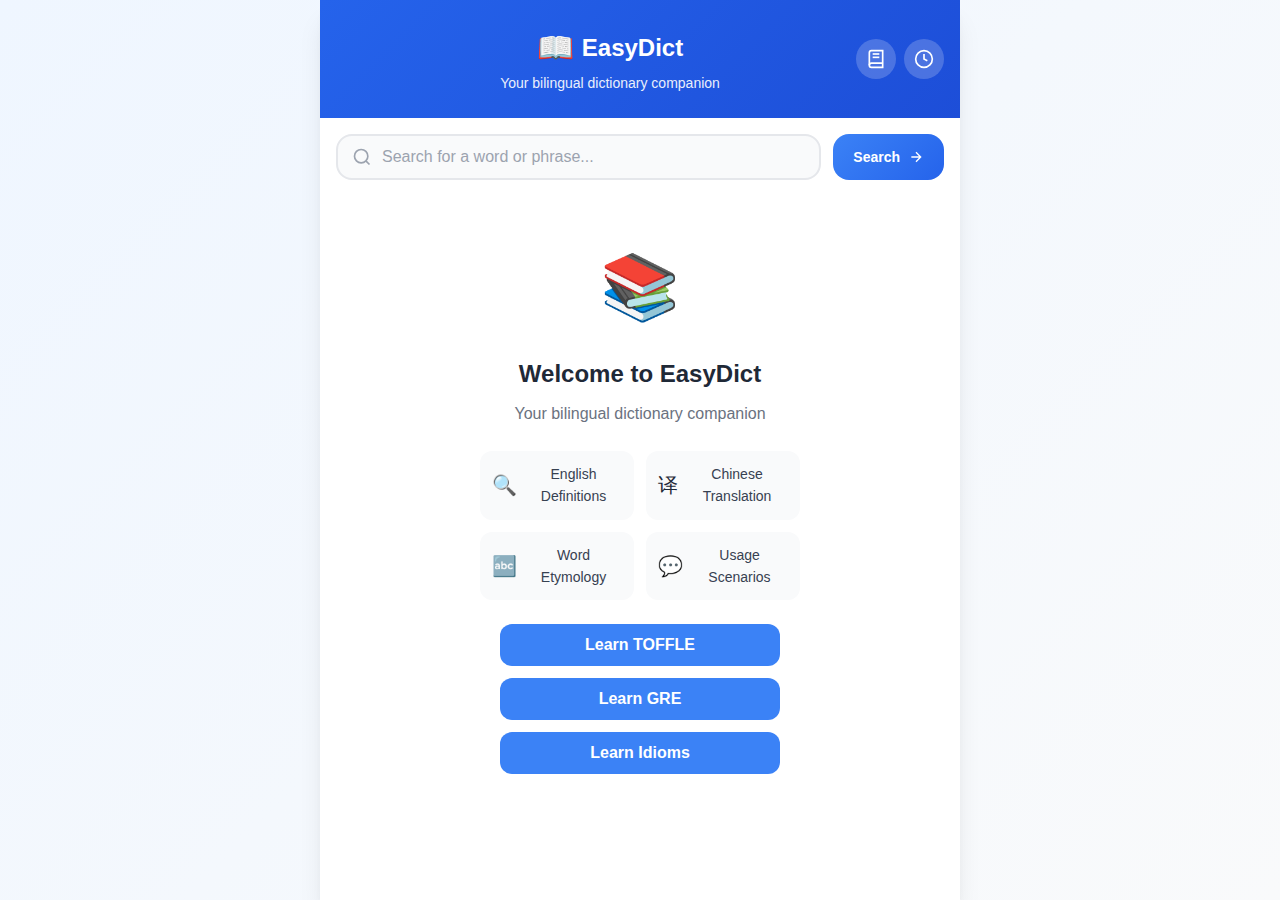
<file: index.html>
<!DOCTYPE html>
<html lang="en">
<head>
  <meta charset="UTF-8">
  <meta name="viewport" content="width=device-width, initial-scale=1.0, maximum-scale=1.0, user-scalable=no">
  <meta name="theme-color" content="#3B82F6">
  <meta name="apple-mobile-web-app-capable" content="yes">
  <meta name="apple-mobile-web-app-status-bar-style" content="default">
  <meta name="apple-mobile-web-app-title" content="EasyDict">
  <meta name="description" content="English-Chinese Dictionary with word analysis, etymology, and usage scenarios">
  
  <title>EasyDict - English-Chinese Dictionary</title>
  
  <link rel="manifest" href="manifest.json">
  <link rel="apple-touch-icon" href="icons/icon-192x192.png">
  <link rel="icon" type="image/png" href="icons/icon-96x96.png">
  <link rel="stylesheet" href="styles.css">
  
  <!-- Preconnect to API domains -->
  <link rel="preconnect" href="https://api.dictionaryapi.dev">
  <link rel="preconnect" href="https://api.mymemory.translated.net">
</head>
<body>
  <div id="app">
    <!-- Header -->
    <header class="header">
      <div class="header-content">
        <button id="backBtn" class="back-btn" style="display: none;">
          <svg viewBox="0 0 24 24" fill="none" stroke="currentColor" stroke-width="2">
            <path d="M19 12H5M12 19l-7-7 7-7"/>
          </svg>
        </button>
        <div class="header-title-group">
          <h1 class="app-title">
            <span class="title-icon">📖</span>
            EasyDict
          </h1>
          <p class="app-subtitle">Your bilingual dictionary companion</p>
        </div>
        <div class="header-buttons">
          <button id="shareBtn" class="header-btn share-btn" title="Share" style="display: none;">
            <svg viewBox="0 0 24 24" fill="none" stroke="currentColor" stroke-width="2">
              <circle cx="18" cy="5" r="3"/>
              <circle cx="6" cy="12" r="3"/>
              <circle cx="18" cy="19" r="3"/>
              <line x1="8.59" y1="13.51" x2="15.42" y2="17.49"/>
              <line x1="15.41" y1="6.51" x2="8.59" y2="10.49"/>
            </svg>
          </button>
          <button id="notebookBtn" class="header-btn notebook-btn" title="Notebook">
            <svg viewBox="0 0 24 24" fill="none" stroke="currentColor" stroke-width="2">
              <path d="M4 19.5A2.5 2.5 0 0 1 6.5 17H20"/>
              <path d="M6.5 2H20v20H6.5A2.5 2.5 0 0 1 4 19.5v-15A2.5 2.5 0 0 1 6.5 2z"/>
              <line x1="8" y1="6" x2="16" y2="6"/>
              <line x1="8" y1="10" x2="16" y2="10"/>
            </svg>
          </button>
          <button id="historyBtn" class="header-btn history-btn" title="Search History">
            <svg viewBox="0 0 24 24" fill="none" stroke="currentColor" stroke-width="2">
              <circle cx="12" cy="12" r="10"/>
              <polyline points="12 6 12 12 16 14"/>
            </svg>
          </button>
        </div>
      </div>
    </header>

    <!-- Main Content -->
    <main class="main-content">
      <!-- Search Section -->
      <section id="searchSection" class="search-section">
        <div class="search-container">
          <div class="search-input-wrapper">
            <svg class="search-icon" viewBox="0 0 24 24" fill="none" stroke="currentColor" stroke-width="2">
              <circle cx="11" cy="11" r="8"/>
              <path d="m21 21-4.35-4.35"/>
            </svg>
            <input 
              type="text" 
              id="searchInput" 
              class="search-input" 
              placeholder="Search for a word or phrase..."
              autocomplete="off"
              autocapitalize="none"
              spellcheck="false"
            >
            <button id="clearBtn" class="clear-btn" style="display: none;">
              <svg viewBox="0 0 24 24" fill="none" stroke="currentColor" stroke-width="2">
                <circle cx="12" cy="12" r="10"/>
                <path d="m15 9-6 6M9 9l6 6"/>
              </svg>
            </button>
          </div>
          <button id="searchBtn" class="search-btn">
            <span>Search</span>
            <svg viewBox="0 0 24 24" fill="none" stroke="currentColor" stroke-width="2">
              <path d="M5 12h14M12 5l7 7-7 7"/>
            </svg>
          </button>
        </div>
      </section>

      <!-- Error Banner -->
      <div id="errorBanner" class="error-banner" style="display: none;">
        <svg class="error-icon" viewBox="0 0 24 24" fill="none" stroke="currentColor" stroke-width="2">
          <circle cx="12" cy="12" r="10"/>
          <line x1="12" y1="8" x2="12" y2="12"/>
          <line x1="12" y1="16" x2="12.01" y2="16"/>
        </svg>
        <span id="errorMessage"></span>
        <button id="dismissError" class="dismiss-btn">
          <svg viewBox="0 0 24 24" fill="none" stroke="currentColor" stroke-width="2">
            <path d="M18 6L6 18M6 6l12 12"/>
          </svg>
        </button>
      </div>

      <!-- Loading Indicator -->
      <div id="loadingIndicator" class="loading-indicator" style="display: none;">
        <div class="spinner"></div>
        <span>Searching...</span>
      </div>

      <!-- Results Container -->
      <div id="resultsContainer" class="results-container" style="display: none;">
        <!-- Word Header -->
        <div class="word-header-card">
          <div class="word-header-content">
            <h2 id="resultWord" class="result-word"></h2>
            <div class="phonetic-container">
              <span id="phoneticText" class="phonetic-text"></span>
              <button id="playAudioBtn" class="play-audio-btn" style="display: none;">
                <svg id="audioIcon" viewBox="0 0 24 24" fill="none" stroke="currentColor" stroke-width="2">
                  <polygon points="11 5 6 9 2 9 2 15 6 15 11 19 11 5"/>
                  <path d="M15.54 8.46a5 5 0 0 1 0 7.07"/>
                  <path d="M19.07 4.93a10 10 0 0 1 0 14.14"/>
                </svg>
                <div id="audioSpinner" class="audio-spinner" style="display: none;"></div>
              </button>
            </div>
          </div>
        </div>

        <!-- Add to Notebook bar -->
        <div id="notebookAddBar" class="notebook-add-bar" style="display: none;">
          <button id="notebookAddBtn" class="notebook-add-btn" title="Add this word to notebook">
            <svg class="notebook-add-icon" viewBox="0 0 24 24" fill="none" stroke="currentColor" stroke-width="2">
              <path d="M4 19.5A2.5 2.5 0 0 1 6.5 17H20"/>
              <path d="M6.5 2H20v20H6.5A2.5 2.5 0 0 1 4 19.5v-15A2.5 2.5 0 0 1 6.5 2z"/>
              <line x1="12" y1="8" x2="12" y2="16"/>
              <line x1="8" y1="12" x2="16" y2="12"/>
            </svg>
            <span id="notebookAddLabel">Add this word to notebook</span>
          </button>
        </div>

        <!-- Chinese Translation Card -->
        <div class="chinese-translation-card">
          <div class="card-header">
            <span class="card-icon">译</span>
            <span class="card-title">Chinese Translation</span>
          </div>
          <div id="chineseTranslation" class="chinese-translation"></div>
        </div>

        <!-- English Definitions -->
        <div id="definitionsContainer" class="definitions-container"></div>

        <!-- Word Root Analysis -->
        <div id="wordRootCard" class="word-root-card" style="display: none;">
          <div class="card-header">
            <span class="card-icon">🔤</span>
            <span class="card-title">Word Structure</span>
          </div>
          <div id="wordRootContent" class="word-root-content"></div>
        </div>

        <!-- Word Family -->
        <div id="wordFamilyCard" class="word-family-card" style="display: none;">
          <div class="card-header">
            <span class="card-icon">👨‍👩‍👧‍👦</span>
            <span class="card-title">Word Family</span>
          </div>
          <div id="wordFamilyContent" class="word-family-content"></div>
        </div>

        <!-- Word Usage Analysis -->
        <div id="wordUsageCard" class="word-usage-card" style="display: none;">
          <div class="card-header">
            <span class="card-icon">💬</span>
            <span class="card-title">Usage Scenarios</span>
          </div>
          <div id="wordUsageContent" class="word-usage-content"></div>
        </div>

        <!-- Ask AI Link -->
        <a id="googleLink" class="google-link-card" href="#" target="_blank" rel="noopener noreferrer">
          <div class="card-header">
            <span class="card-icon" title="Gemini">
              <svg viewBox="0 0 24 24" width="20" height="20" aria-hidden="true">
                <defs>
                  <linearGradient id="gemini-icon-gradient" x1="0%" y1="0%" x2="100%" y2="100%">
                    <stop offset="0%" style="stop-color:#8E44AD"/>
                    <stop offset="50%" style="stop-color:#4285F4"/>
                    <stop offset="100%" style="stop-color:#00D4AA"/>
                  </linearGradient>
                </defs>
                <path fill="url(#gemini-icon-gradient)" d="M12 2l2.4 7.4h7.6l-6 4.6 2.3 7-6.3-4.6-6.3 4.6 2.3-7-6-4.6h7.6z"/>
              </svg>
            </span>
            <span class="card-title">Ask AI</span>
          </div>
          <svg class="google-link-arrow" viewBox="0 0 24 24" fill="none" stroke="currentColor" stroke-width="2">
            <path d="M5 12h14M12 5l7 7-7 7"/>
          </svg>
        </a>
      </div>

      <!-- Empty State / Search History -->
      <div id="emptyState" class="empty-state">
        <!-- Welcome Section -->
        <div id="welcomeSection" class="welcome-section">
          <div class="welcome-icon">📚</div>
          <h2 class="welcome-title">Welcome to EasyDict</h2>
          <p class="welcome-subtitle">Your bilingual dictionary companion</p>
          <div class="features-grid">
            <div class="feature-item">
              <span class="feature-icon">🔍</span>
              <span class="feature-text">English Definitions</span>
            </div>
            <div class="feature-item">
              <span class="feature-icon">译</span>
              <span class="feature-text">Chinese Translation</span>
            </div>
            <div class="feature-item">
              <span class="feature-icon">🔤</span>
              <span class="feature-text">Word Etymology</span>
            </div>
            <div class="feature-item">
              <span class="feature-icon">💬</span>
              <span class="feature-text">Usage Scenarios</span>
            </div>
          </div>
          <button id="learnToffleBtn" class="learn-toffle-btn">Learn TOFFLE</button>
          <button id="learnGreBtn" class="learn-toffle-btn">Learn GRE</button>
          <button id="learnIdiomBtn" class="learn-toffle-btn">Learn Idioms</button>
        </div>

        <!-- Search History -->
        <div id="historySection" class="history-section" style="display: none;">
          <div class="history-header">
            <h3 class="history-title">
              <svg viewBox="0 0 24 24" fill="none" stroke="currentColor" stroke-width="2">
                <circle cx="12" cy="12" r="10"/>
                <polyline points="12 6 12 12 16 14"/>
              </svg>
              Recent Searches
            </h3>
            <button id="clearHistoryBtn" class="clear-history-btn">Clear All</button>
          </div>
          <ul id="historyList" class="history-list"></ul>
        </div>

        <!-- Notebook -->
        <div id="notebookSection" class="notebook-section" style="display: none;">
          <div class="notebook-header">
            <h3 class="notebook-title">
              <svg viewBox="0 0 24 24" fill="none" stroke="currentColor" stroke-width="2">
                <path d="M4 19.5A2.5 2.5 0 0 1 6.5 17H20"/>
                <path d="M6.5 2H20v20H6.5A2.5 2.5 0 0 1 4 19.5v-15A2.5 2.5 0 0 1 6.5 2z"/>
                <line x1="8" y1="6" x2="16" y2="6"/>
                <line x1="8" y1="10" x2="16" y2="10"/>
              </svg>
              Notebook
            </h3>
            <p class="notebook-subtitle">Words you're learning</p>
            <div class="notebook-actions">
              <button type="button" id="exportNotebookBtn" class="notebook-action-btn" title="Save notebook as JSON file">Export</button>
              <button type="button" id="importNotebookBtn" class="notebook-action-btn" title="Load words from a JSON file">Import</button>
              <input type="file" id="importNotebookInput" accept=".json,application/json" hidden>
              <button id="clearNotebookBtn" class="clear-notebook-btn">Clear All</button>
            </div>
          </div>
          <ul id="notebookList" class="notebook-list"></ul>
        </div>

        <!-- TOFFLE (TOEFL Vocabulary) -->
        <div id="toffleSection" class="toffle-section" style="display: none;">
          <div class="toffle-header">
            <h3 class="toffle-title">TOFFLE Vocabulary</h3>
            <p class="toffle-subtitle" id="toffleSubtitle">Choose a letter</p>
            <button type="button" id="toffleBackToLetters" class="toffle-back-to-letters" style="display: none;">← Back to letters</button>
          </div>
          <div id="toffleLetterGrid" class="toffle-letter-grid"></div>
          <ul id="toffleList" class="toffle-list" style="display: none;"></ul>
        </div>

        <!-- GRE Vocabulary -->
        <div id="greSection" class="toffle-section gre-section" style="display: none;">
          <div class="toffle-header">
            <h3 class="toffle-title">GRE Vocabulary</h3>
            <p class="toffle-subtitle" id="greSubtitle">Choose a letter</p>
            <button type="button" id="greBackToLetters" class="toffle-back-to-letters" style="display: none;">← Back to letters</button>
          </div>
          <div id="greLetterGrid" class="toffle-letter-grid"></div>
          <ul id="greList" class="toffle-list" style="display: none;"></ul>
        </div>

        <!-- Idioms (common American idioms) -->
        <div id="idiomSection" class="toffle-section idiom-section" style="display: none;">
          <div class="toffle-header">
            <h3 class="toffle-title">Idioms</h3>
            <p class="toffle-subtitle" id="idiomSubtitle">Choose a letter</p>
            <button type="button" id="idiomBackToLetters" class="toffle-back-to-letters" style="display: none;">← Back to letters</button>
          </div>
          <div id="idiomLetterGrid" class="toffle-letter-grid"></div>
          <ul id="idiomList" class="toffle-list" style="display: none;"></ul>
        </div>
      </div>
    </main>

    <!-- Footer -->
    <footer class="footer">
    </footer>
  </div>

  <!-- Scripts -->
  <script type="module" src="app.js"></script>
</body>
</html>
</file>
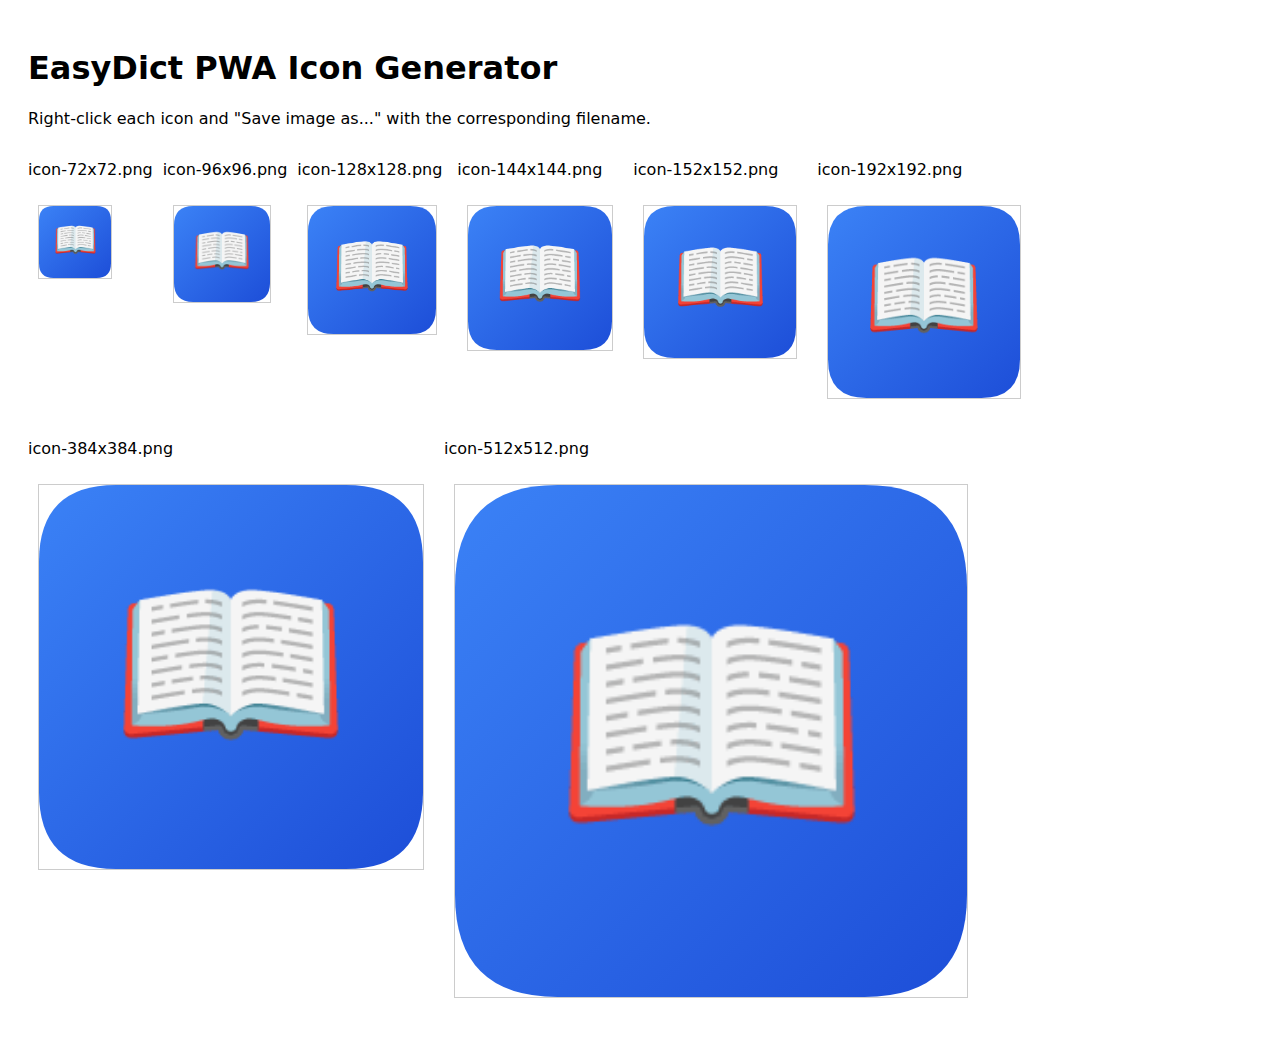
<file: icons/generate-icons.html>
<!DOCTYPE html>
<html>
<head>
  <title>EasyDict Icon Generator</title>
  <style>
    body { font-family: system-ui; padding: 20px; }
    canvas { border: 1px solid #ccc; margin: 10px; }
    .icons { display: flex; flex-wrap: wrap; gap: 10px; }
  </style>
</head>
<body>
  <h1>EasyDict PWA Icon Generator</h1>
  <p>Right-click each icon and "Save image as..." with the corresponding filename.</p>
  <div class="icons" id="icons"></div>

  <script>
    const sizes = [72, 96, 128, 144, 152, 192, 384, 512];

    function drawIcon(size) {
      const canvas = document.createElement('canvas');
      canvas.width = size;
      canvas.height = size;
      const ctx = canvas.getContext('2d');

      // Background gradient
      const gradient = ctx.createLinearGradient(0, 0, size, size);
      gradient.addColorStop(0, '#3B82F6');
      gradient.addColorStop(1, '#1D4ED8');
      ctx.fillStyle = gradient;
      
      // Rounded rectangle
      const radius = size * 0.2;
      ctx.beginPath();
      ctx.moveTo(radius, 0);
      ctx.lineTo(size - radius, 0);
      ctx.quadraticCurveTo(size, 0, size, radius);
      ctx.lineTo(size, size - radius);
      ctx.quadraticCurveTo(size, size, size - radius, size);
      ctx.lineTo(radius, size);
      ctx.quadraticCurveTo(0, size, 0, size - radius);
      ctx.lineTo(0, radius);
      ctx.quadraticCurveTo(0, 0, radius, 0);
      ctx.closePath();
      ctx.fill();

      // Book emoji/icon
      ctx.fillStyle = 'white';
      ctx.font = `${size * 0.5}px Arial`;
      ctx.textAlign = 'center';
      ctx.textBaseline = 'middle';
      ctx.fillText('📖', size / 2, size / 2);

      return canvas;
    }

    const container = document.getElementById('icons');
    sizes.forEach(size => {
      const wrapper = document.createElement('div');
      wrapper.innerHTML = `<p>icon-${size}x${size}.png</p>`;
      wrapper.appendChild(drawIcon(size));
      container.appendChild(wrapper);
    });
  </script>
</body>
</html>
</file>
<file: styles.css>
/* ============================================
   CSS Custom Properties (Design Tokens)
   ============================================ */
:root {
  /* Colors - Primary Blue Gradient Theme */
  --primary-50: #EFF6FF;
  --primary-100: #DBEAFE;
  --primary-200: #BFDBFE;
  --primary-300: #93C5FD;
  --primary-400: #60A5FA;
  --primary-500: #3B82F6;
  --primary-600: #2563EB;
  --primary-700: #1D4ED8;
  --primary-800: #1E40AF;
  --primary-900: #1E3A8A;
  
  /* Chinese Red Accent */
  --accent-50: #FEF2F2;
  --accent-100: #FEE2E2;
  --accent-200: #FECACA;
  --accent-300: #FCA5A5;
  --accent-400: #F87171;
  --accent-500: #EF4444;
  --accent-600: #DC2626;
  --accent-700: #B91C1C;
  --accent-800: #991B1B;
  --accent-900: #7F1D1D;
  
  /* Neutrals */
  --gray-50: #F9FAFB;
  --gray-100: #F3F4F6;
  --gray-200: #E5E7EB;
  --gray-300: #D1D5DB;
  --gray-400: #9CA3AF;
  --gray-500: #6B7280;
  --gray-600: #4B5563;
  --gray-700: #374151;
  --gray-800: #1F2937;
  --gray-900: #111827;
  
  /* Semantic Colors */
  --success: #10B981;
  --warning: #F59E0B;
  --error: #EF4444;
  --info: #3B82F6;
  
  /* Spacing */
  --space-1: 0.25rem;
  --space-2: 0.5rem;
  --space-3: 0.75rem;
  --space-4: 1rem;
  --space-5: 1.25rem;
  --space-6: 1.5rem;
  --space-8: 2rem;
  --space-10: 2.5rem;
  --space-12: 3rem;
  
  /* Typography */
  --font-sans: -apple-system, BlinkMacSystemFont, 'Segoe UI', Roboto, 'Helvetica Neue', Arial, sans-serif;
  --font-mono: ui-monospace, SFMono-Regular, 'SF Mono', Menlo, Consolas, monospace;
  
  /* Font Sizes */
  --text-xs: 0.75rem;
  --text-sm: 0.875rem;
  --text-base: 1rem;
  --text-lg: 1.125rem;
  --text-xl: 1.25rem;
  --text-2xl: 1.5rem;
  --text-3xl: 1.875rem;
  --text-4xl: 2.25rem;
  
  /* Border Radius */
  --radius-sm: 0.375rem;
  --radius-md: 0.5rem;
  --radius-lg: 0.75rem;
  --radius-xl: 1rem;
  --radius-2xl: 1.5rem;
  --radius-full: 9999px;
  
  /* Shadows */
  --shadow-sm: 0 1px 2px 0 rgb(0 0 0 / 0.05);
  --shadow-md: 0 4px 6px -1px rgb(0 0 0 / 0.1), 0 2px 4px -2px rgb(0 0 0 / 0.1);
  --shadow-lg: 0 10px 15px -3px rgb(0 0 0 / 0.1), 0 4px 6px -4px rgb(0 0 0 / 0.1);
  --shadow-xl: 0 20px 25px -5px rgb(0 0 0 / 0.1), 0 8px 10px -6px rgb(0 0 0 / 0.1);
  
  /* Transitions */
  --transition-fast: 150ms ease;
  --transition-normal: 200ms ease;
  --transition-slow: 300ms ease;
}

/* ============================================
   Reset & Base Styles
   ============================================ */
*, *::before, *::after {
  box-sizing: border-box;
  margin: 0;
  padding: 0;
}

html {
  font-size: 16px;
  -webkit-text-size-adjust: 100%;
  scroll-behavior: smooth;
}

body {
  font-family: var(--font-sans);
  font-size: var(--text-base);
  line-height: 1.6;
  color: var(--gray-800);
  background: linear-gradient(135deg, var(--primary-50) 0%, var(--gray-50) 100%);
  min-height: 100vh;
  -webkit-font-smoothing: antialiased;
  -moz-osx-font-smoothing: grayscale;
}

button {
  font-family: inherit;
  cursor: pointer;
  border: none;
  background: none;
}

input {
  font-family: inherit;
  font-size: inherit;
}

a {
  color: var(--primary-600);
  text-decoration: none;
}

/* ============================================
   App Container
   ============================================ */
#app {
  max-width: 640px;
  margin: 0 auto;
  min-height: 100vh;
  display: flex;
  flex-direction: column;
  background: white;
  box-shadow: var(--shadow-xl);
}

@media (max-width: 640px) {
  #app {
    box-shadow: none;
  }
}

/* ============================================
   Header
   ============================================ */
.header {
  background: linear-gradient(135deg, var(--primary-600) 0%, var(--primary-700) 100%);
  padding: var(--space-6) var(--space-4);
  color: white;
  text-align: center;
}

.header-content {
  display: flex;
  flex-direction: row;
  align-items: center;
  justify-content: space-between;
  gap: var(--space-3);
}

.header-title-group {
  flex: 1;
  text-align: center;
}

.header-buttons {
  display: flex;
  gap: var(--space-2);
  flex-shrink: 0;
}

.back-btn,
.header-btn {
  width: 40px;
  height: 40px;
  border-radius: var(--radius-full);
  background: rgba(255, 255, 255, 0.2);
  color: white;
  display: flex;
  align-items: center;
  justify-content: center;
  transition: all var(--transition-fast);
  position: relative;
  flex-shrink: 0;
}

.back-btn:hover,
.header-btn:hover {
  background: rgba(255, 255, 255, 0.3);
  transform: scale(1.05);
}

.back-btn svg,
.header-btn svg {
  width: 20px;
  height: 20px;
}

/* Placeholder for back button space when hidden */
.back-btn[style*="display: none"] + .header-title-group {
  margin-left: 40px;
}

/* Share Toast */
.share-toast {
  position: fixed;
  bottom: 100px;
  left: 50%;
  transform: translateX(-50%);
  background: var(--gray-800);
  color: white;
  padding: var(--space-3) var(--space-5);
  border-radius: var(--radius-full);
  font-size: var(--text-sm);
  font-weight: 500;
  box-shadow: var(--shadow-lg);
  z-index: 1000;
  animation: toast-in 0.3s ease;
}

.share-toast.fade-out {
  animation: toast-out 0.3s ease forwards;
}

@keyframes toast-in {
  from {
    opacity: 0;
    transform: translateX(-50%) translateY(20px);
  }
  to {
    opacity: 1;
    transform: translateX(-50%) translateY(0);
  }
}

@keyframes toast-out {
  from {
    opacity: 1;
    transform: translateX(-50%) translateY(0);
  }
  to {
    opacity: 0;
    transform: translateX(-50%) translateY(20px);
  }
}

.app-title {
  font-size: var(--text-2xl);
  font-weight: 700;
  display: flex;
  align-items: center;
  justify-content: center;
  gap: var(--space-2);
}

.title-icon {
  font-size: var(--text-3xl);
}

.app-subtitle {
  font-size: var(--text-sm);
  opacity: 0.9;
  font-weight: 400;
}

/* ============================================
   Main Content
   ============================================ */
.main-content {
  flex: 1;
  padding: var(--space-4);
  display: flex;
  flex-direction: column;
  gap: var(--space-4);
}

/* ============================================
   Search Section
   ============================================ */
.search-section {
  position: sticky;
  top: 0;
  z-index: 100;
  background: white;
  padding: var(--space-2) 0;
  margin: calc(var(--space-2) * -1) 0 0;
}

.search-container {
  display: flex;
  gap: var(--space-3);
}

.search-input-wrapper {
  flex: 1;
  position: relative;
  display: flex;
  align-items: center;
}

.search-icon {
  position: absolute;
  left: var(--space-4);
  width: 20px;
  height: 20px;
  color: var(--gray-400);
  pointer-events: none;
}

.search-input {
  width: 100%;
  padding: var(--space-3) var(--space-4) var(--space-3) calc(var(--space-4) + 28px);
  border: 2px solid var(--gray-200);
  border-radius: var(--radius-xl);
  font-size: var(--text-base);
  background: var(--gray-50);
  transition: all var(--transition-fast);
}

.search-input:focus {
  outline: none;
  border-color: var(--primary-500);
  background: white;
  box-shadow: 0 0 0 3px var(--primary-100);
}

.search-input::placeholder {
  color: var(--gray-400);
}

.clear-btn {
  position: absolute;
  right: var(--space-3);
  width: 24px;
  height: 24px;
  padding: 0;
  color: var(--gray-400);
  transition: color var(--transition-fast);
}

.clear-btn:hover {
  color: var(--gray-600);
}

.clear-btn svg {
  width: 100%;
  height: 100%;
}

.search-btn {
  display: flex;
  align-items: center;
  gap: var(--space-2);
  padding: var(--space-3) var(--space-5);
  background: linear-gradient(135deg, var(--primary-500) 0%, var(--primary-600) 100%);
  color: white;
  border-radius: var(--radius-xl);
  font-weight: 600;
  font-size: var(--text-sm);
  transition: all var(--transition-fast);
  white-space: nowrap;
}

.search-btn:hover {
  background: linear-gradient(135deg, var(--primary-600) 0%, var(--primary-700) 100%);
  transform: translateY(-1px);
  box-shadow: var(--shadow-md);
}

.search-btn:active {
  transform: translateY(0);
}

.search-btn svg {
  width: 16px;
  height: 16px;
}

/* ============================================
   Error Banner
   ============================================ */
.error-banner {
  display: flex;
  align-items: center;
  gap: var(--space-3);
  padding: var(--space-3) var(--space-4);
  background: var(--accent-50);
  border: 1px solid var(--accent-200);
  border-radius: var(--radius-lg);
  color: var(--accent-700);
  animation: slideDown var(--transition-normal);
}

@keyframes slideDown {
  from {
    opacity: 0;
    transform: translateY(-10px);
  }
  to {
    opacity: 1;
    transform: translateY(0);
  }
}

.error-icon {
  width: 20px;
  height: 20px;
  flex-shrink: 0;
}

.error-banner span {
  flex: 1;
  font-size: var(--text-sm);
}

.dismiss-btn {
  width: 20px;
  height: 20px;
  color: var(--accent-500);
  transition: color var(--transition-fast);
}

.dismiss-btn:hover {
  color: var(--accent-700);
}

.dismiss-btn svg {
  width: 100%;
  height: 100%;
}

/* ============================================
   Loading Indicator
   ============================================ */
.loading-indicator {
  display: flex;
  flex-direction: column;
  align-items: center;
  gap: var(--space-4);
  padding: var(--space-8);
  color: var(--gray-500);
}

.spinner {
  width: 40px;
  height: 40px;
  border: 3px solid var(--gray-200);
  border-top-color: var(--primary-500);
  border-radius: 50%;
  animation: spin 0.8s linear infinite;
}

@keyframes spin {
  to {
    transform: rotate(360deg);
  }
}

/* ============================================
   Results Container
   ============================================ */
.results-container {
  display: flex;
  flex-direction: column;
  gap: var(--space-4);
  animation: fadeIn var(--transition-normal);
}

@keyframes fadeIn {
  from {
    opacity: 0;
    transform: translateY(10px);
  }
  to {
    opacity: 1;
    transform: translateY(0);
  }
}

/* Word Header Card */
.word-header-card {
  background: linear-gradient(135deg, var(--primary-500) 0%, var(--primary-700) 100%);
  padding: var(--space-6);
  border-radius: var(--radius-xl);
  color: white;
  box-shadow: var(--shadow-lg);
}

.word-header-content {
  display: flex;
  flex-direction: column;
  gap: var(--space-2);
}

/* Add to Notebook bar - visible row below word header */
.notebook-add-bar {
  display: flex;
  align-items: center;
}

.notebook-add-btn {
  display: flex;
  align-items: center;
  gap: var(--space-2);
  padding: var(--space-2) var(--space-4);
  background: var(--primary-500);
  color: white;
  border-radius: var(--radius-lg);
  font-size: var(--text-sm);
  font-weight: 600;
  transition: all var(--transition-fast);
  width: 100%;
  justify-content: center;
}

.notebook-add-btn:hover {
  background: var(--primary-600);
  transform: scale(1.01);
}

.notebook-add-btn.in-notebook {
  background: var(--gray-500);
}

.notebook-add-btn.in-notebook:hover {
  background: var(--gray-600);
}

.notebook-add-icon {
  width: 20px;
  height: 20px;
  flex-shrink: 0;
}

.result-word {
  font-size: var(--text-3xl);
  font-weight: 700;
  letter-spacing: -0.02em;
}

.phonetic-container {
  display: flex;
  align-items: center;
  gap: var(--space-3);
}

.phonetic-text {
  font-size: var(--text-lg);
  opacity: 0.9;
  font-family: var(--font-mono);
}

.play-audio-btn {
  width: 40px;
  height: 40px;
  background: rgba(255, 255, 255, 0.95);
  color: var(--primary-600);
  border-radius: var(--radius-full);
  display: flex;
  align-items: center;
  justify-content: center;
  transition: all var(--transition-fast);
  box-shadow: var(--shadow-sm);
}

.play-audio-btn:hover {
  background: white;
  transform: scale(1.08);
  box-shadow: var(--shadow-md);
}

.play-audio-btn svg {
  width: 22px;
  height: 22px;
}

.audio-spinner {
  width: 20px;
  height: 20px;
  border: 2px solid rgba(255, 255, 255, 0.3);
  border-top-color: white;
  border-radius: 50%;
  animation: spin 0.8s linear infinite;
}

/* Chinese Translation Card */
.chinese-translation-card {
  background: linear-gradient(135deg, var(--accent-500) 0%, var(--accent-600) 100%);
  padding: var(--space-5);
  border-radius: var(--radius-xl);
  color: white;
  box-shadow: var(--shadow-lg);
}

.card-header {
  display: flex;
  align-items: center;
  gap: var(--space-2);
  margin-bottom: var(--space-3);
}

.card-icon {
  font-size: var(--text-xl);
}

.card-title {
  font-size: var(--text-sm);
  font-weight: 600;
  text-transform: uppercase;
  letter-spacing: 0.05em;
  opacity: 0.9;
}

.chinese-translation {
  display: flex;
  flex-wrap: wrap;
  gap: var(--space-2);
  font-size: var(--text-xl);
  font-weight: 600;
  line-height: 1.4;
}

.chinese-primary,
.chinese-alt-item {
  font-size: var(--text-xl);
  font-weight: 600;
}

.chinese-alternatives {
  display: contents;
}

.chinese-separator {
  color: rgba(255, 255, 255, 0.5);
  font-weight: 300;
}

/* Definition Cards */
.definitions-container {
  display: flex;
  flex-direction: column;
  gap: var(--space-4);
}

.definition-card {
  background: white;
  border: 1px solid var(--gray-200);
  border-radius: var(--radius-xl);
  padding: var(--space-5);
  box-shadow: var(--shadow-sm);
}

.definition-card .card-header {
  margin-bottom: var(--space-4);
}

.definition-card .card-title {
  color: var(--primary-600);
  background: var(--primary-50);
  padding: var(--space-1) var(--space-3);
  border-radius: var(--radius-full);
}

.definitions-list {
  display: flex;
  flex-direction: column;
  gap: var(--space-4);
}

.definition-item {
  display: flex;
  gap: var(--space-3);
}

.definition-number {
  width: 24px;
  height: 24px;
  background: var(--gray-100);
  color: var(--gray-600);
  border-radius: var(--radius-full);
  display: flex;
  align-items: center;
  justify-content: center;
  font-size: var(--text-xs);
  font-weight: 600;
  flex-shrink: 0;
}

.definition-content {
  flex: 1;
  display: flex;
  flex-direction: column;
  gap: var(--space-2);
}

.definition-text {
  color: var(--gray-800);
  line-height: 1.6;
}

.definition-example {
  font-style: italic;
  color: var(--gray-500);
  font-size: var(--text-sm);
  padding-left: var(--space-3);
  border-left: 2px solid var(--gray-200);
}

.synonyms-container {
  display: flex;
  flex-wrap: wrap;
  gap: var(--space-2);
  margin-top: var(--space-2);
}

.synonym-label {
  font-size: var(--text-xs);
  color: var(--gray-500);
  text-transform: uppercase;
  letter-spacing: 0.05em;
  margin-right: var(--space-1);
}

.synonym-tag {
  padding: var(--space-1) var(--space-2);
  background: var(--primary-50);
  color: var(--primary-700);
  border-radius: var(--radius-full);
  font-size: var(--text-xs);
  font-weight: 500;
  cursor: pointer;
  transition: all var(--transition-fast);
}

.synonym-tag:hover {
  background: var(--primary-100);
  transform: translateY(-1px);
}

/* Word Forms Section */
.word-forms-section {
  margin-top: var(--space-4);
  padding-top: var(--space-4);
  border-top: 1px solid var(--gray-200);
}

.word-forms-title {
  font-size: var(--text-sm);
  font-weight: 600;
  color: var(--gray-700);
  margin-bottom: var(--space-3);
}

.word-forms-grid {
  display: grid;
  grid-template-columns: repeat(2, 1fr);
  gap: var(--space-2);
}

.word-form-item {
  display: flex;
  align-items: center;
  gap: var(--space-2);
  padding: var(--space-2);
  background: var(--gray-50);
  border-radius: var(--radius-md);
  cursor: pointer;
  transition: all var(--transition-fast);
}

.word-form-item:hover {
  background: var(--gray-100);
}

.word-form-type {
  font-size: var(--text-xs);
  font-weight: 600;
  color: var(--gray-500);
  text-transform: uppercase;
  min-width: 32px;
}

.word-form-word {
  font-size: var(--text-sm);
  color: var(--primary-700);
  font-weight: 500;
}

/* Word Root Card */
.word-root-card {
  background: white;
  border: 1px solid var(--gray-200);
  border-radius: var(--radius-xl);
  padding: var(--space-5);
  box-shadow: var(--shadow-sm);
}

.word-root-card .card-header {
  margin-bottom: var(--space-4);
}

.word-root-content {
  display: flex;
  flex-direction: column;
  gap: var(--space-4);
}

.word-breakdown {
  display: flex;
  flex-wrap: wrap;
  align-items: center;
  gap: var(--space-2);
  justify-content: center;
  padding: var(--space-4);
  background: var(--gray-50);
  border-radius: var(--radius-lg);
}

.component-badge {
  display: flex;
  flex-direction: column;
  align-items: center;
  padding: var(--space-2) var(--space-3);
  border-radius: var(--radius-md);
  min-width: 60px;
}

.component-badge.prefix {
  background: var(--primary-100);
  color: var(--primary-800);
}

.component-badge.root {
  background: var(--accent-100);
  color: var(--accent-800);
}

.component-badge.suffix {
  background: var(--success);
  background: #D1FAE5;
  color: #065F46;
}

.component-part {
  font-size: var(--text-lg);
  font-weight: 700;
  font-family: var(--font-mono);
}

.component-type {
  font-size: var(--text-xs);
  text-transform: uppercase;
  letter-spacing: 0.05em;
  opacity: 0.8;
}

.component-arrow {
  font-size: var(--text-xl);
  color: var(--gray-400);
}

.components-detail {
  display: flex;
  flex-direction: column;
  gap: var(--space-3);
}

.component-detail-item {
  display: flex;
  align-items: flex-start;
  gap: var(--space-3);
  padding: var(--space-3);
  background: var(--gray-50);
  border-radius: var(--radius-md);
}

.component-detail-badge {
  padding: var(--space-1) var(--space-2);
  border-radius: var(--radius-sm);
  font-size: var(--text-xs);
  font-weight: 600;
  text-transform: uppercase;
  flex-shrink: 0;
}

.component-detail-badge.prefix {
  background: var(--primary-100);
  color: var(--primary-700);
}

.component-detail-badge.root {
  background: var(--accent-100);
  color: var(--accent-700);
}

.component-detail-badge.suffix {
  background: #D1FAE5;
  color: #065F46;
}

.component-detail-content {
  display: flex;
  flex-direction: column;
  gap: var(--space-1);
}

.component-detail-part {
  font-weight: 600;
  color: var(--gray-800);
  font-family: var(--font-mono);
}

.component-detail-meaning {
  font-size: var(--text-sm);
  color: var(--gray-600);
}

.component-detail-chinese {
  font-size: var(--text-sm);
  color: var(--gray-500);
}

/* Word Usage Card */
.word-usage-card {
  background: white;
  border: 1px solid var(--gray-200);
  border-radius: var(--radius-xl);
  padding: var(--space-5);
  box-shadow: var(--shadow-sm);
}

.word-usage-card .card-header {
  margin-bottom: var(--space-4);
}

.word-usage-content {
  display: flex;
  flex-direction: column;
  gap: var(--space-3);
}

.usage-scenario {
  display: flex;
  flex-direction: column;
  gap: var(--space-2);
  padding: var(--space-3) var(--space-4);
  border-radius: var(--radius-lg);
  border: 1px solid transparent;
  transition: all var(--transition-fast);
}

.usage-scenario.appropriate {
  background: linear-gradient(135deg, #ECFDF5 0%, #D1FAE5 100%);
  border-color: #A7F3D0;
}

.usage-scenario.alternative {
  background: var(--gray-50);
  border-color: var(--gray-200);
}

.usage-scenario-row {
  display: flex;
  align-items: center;
  gap: var(--space-3);
}

.usage-suggestion-row {
  display: flex;
  align-items: center;
  gap: var(--space-2);
  padding-left: calc(var(--space-3) + 1.25rem);
}

.usage-icon {
  font-size: var(--text-xl);
  flex-shrink: 0;
}

.usage-scenario-name {
  font-weight: 600;
  color: var(--gray-800);
  font-size: var(--text-base);
  flex: 1;
}

.usage-status-badge {
  display: inline-flex;
  align-items: center;
  justify-content: center;
  width: 24px;
  height: 24px;
  border-radius: var(--radius-full);
  font-size: var(--text-sm);
  font-weight: 600;
  flex-shrink: 0;
}

.usage-status-badge.good {
  background: #10B981;
  color: white;
}

.usage-status-badge.consider {
  background: var(--gray-400);
  color: white;
}

.suggestion-arrow {
  color: var(--gray-400);
  font-size: var(--text-sm);
}

.suggestion-word {
  padding: var(--space-1) var(--space-3);
  background: var(--primary-500);
  color: white;
  border-radius: var(--radius-full);
  font-size: var(--text-sm);
  font-weight: 600;
  cursor: pointer;
  transition: all var(--transition-fast);
}

.suggestion-word:hover {
  background: var(--primary-600);
  transform: scale(1.05);
}

/* ============================================
   Empty State
   ============================================ */
.empty-state {
  flex: 1;
  display: flex;
  flex-direction: column;
  gap: var(--space-6);
}

.welcome-section {
  text-align: center;
  padding: var(--space-8) var(--space-4);
}

.welcome-icon {
  font-size: 4rem;
  margin-bottom: var(--space-4);
}

.welcome-title {
  font-size: var(--text-2xl);
  font-weight: 700;
  color: var(--gray-800);
  margin-bottom: var(--space-2);
}

.welcome-subtitle {
  color: var(--gray-500);
  margin-bottom: var(--space-6);
}

.features-grid {
  display: grid;
  grid-template-columns: repeat(2, 1fr);
  gap: var(--space-3);
  max-width: 320px;
  margin: 0 auto;
}

.feature-item {
  display: flex;
  align-items: center;
  gap: var(--space-2);
  padding: var(--space-3);
  background: var(--gray-50);
  border-radius: var(--radius-lg);
}

.feature-icon {
  font-size: var(--text-xl);
}

.feature-text {
  font-size: var(--text-sm);
  color: var(--gray-700);
  font-weight: 500;
}

.learn-toffle-btn {
  display: block;
  width: 100%;
  max-width: 280px;
  margin: var(--space-6) auto 0;
  padding: var(--space-3) var(--space-4);
  font-size: var(--text-base);
  font-weight: 600;
  color: white;
  background: var(--primary-500);
  border: none;
  border-radius: var(--radius-lg);
  cursor: pointer;
  transition: background var(--transition-fast), transform var(--transition-fast);
}

.learn-toffle-btn + .learn-toffle-btn {
  margin-top: var(--space-3);
}

.learn-toffle-btn:hover {
  background: var(--primary-600);
}

.learn-toffle-btn:active {
  transform: scale(0.98);
}

/* TOFFLE Section */
.toffle-section {
  background: white;
  border: 1px solid var(--gray-200);
  border-radius: var(--radius-xl);
  padding: var(--space-4);
  box-shadow: var(--shadow-sm);
}

.toffle-header {
  margin-bottom: var(--space-4);
}

.toffle-title {
  font-size: var(--text-lg);
  font-weight: 600;
  color: var(--gray-800);
  margin-bottom: var(--space-1);
}

.toffle-subtitle {
  font-size: var(--text-sm);
  color: var(--gray-500);
  margin-bottom: var(--space-2);
}

.toffle-back-to-letters {
  display: inline-flex;
  align-items: center;
  padding: var(--space-2) var(--space-3);
  font-size: var(--text-sm);
  font-weight: 500;
  color: var(--primary-600);
  background: var(--primary-50);
  border: none;
  border-radius: var(--radius-md);
  cursor: pointer;
  margin-bottom: var(--space-4);
  transition: background var(--transition-fast);
}

.toffle-back-to-letters:hover {
  background: var(--primary-100);
}

.toffle-letter-grid {
  display: grid;
  grid-template-columns: repeat(7, 1fr);
  gap: var(--space-2);
  list-style: none;
}

.toffle-letter-btn {
  aspect-ratio: 1;
  display: flex;
  align-items: center;
  justify-content: center;
  font-size: 1.25rem;
  font-weight: 600;
  color: var(--gray-700);
  background: var(--gray-50);
  border: 2px solid var(--gray-200);
  border-radius: var(--radius-lg);
  cursor: pointer;
  transition: all var(--transition-fast);
}

.toffle-letter-btn:hover {
  background: var(--primary-50);
  border-color: var(--primary-300);
  color: var(--primary-700);
}

.toffle-letter-btn:active {
  transform: scale(0.96);
}

.toffle-list {
  list-style: none;
}

.toffle-item {
  display: flex;
  align-items: center;
  gap: var(--space-3);
  padding: var(--space-3);
  border-radius: var(--radius-lg);
  cursor: pointer;
  transition: all var(--transition-fast);
  border: 1px solid transparent;
}

.toffle-item:hover {
  background: var(--primary-50);
  border-color: var(--primary-200);
}

.toffle-item-text {
  flex: 1;
  min-width: 0;
  display: flex;
  flex-direction: column;
  gap: 2px;
}

.toffle-item-word {
  font-size: 1.15rem;
  font-weight: 500;
  color: var(--gray-700);
}

.toffle-item-translation {
  font-size: 0.875rem;
  color: var(--gray-500);
  line-height: 1.3;
}

.toffle-item--known .toffle-item-word {
  text-decoration: line-through;
  color: var(--gray-400);
}

.toffle-pronounce-btn {
  display: flex;
  align-items: center;
  justify-content: center;
  width: 32px;
  height: 32px;
  min-width: 32px;
  min-height: 32px;
  padding: 0;
  border: none;
  border-radius: var(--radius-full);
  background: transparent;
  color: var(--gray-400);
  cursor: pointer;
  flex-shrink: 0;
  -webkit-tap-highlight-color: transparent;
  transition: color var(--transition-fast), background var(--transition-fast);
}

.toffle-pronounce-btn:hover {
  color: var(--primary-500);
  background: var(--primary-50);
}

.toffle-pronounce-btn svg {
  width: 18px;
  height: 18px;
}

.toffle-item-known-btn {
  width: 36px;
  height: 36px;
  padding: 0;
  font-size: 1.25rem;
  line-height: 1;
  color: var(--gray-400);
  background: transparent;
  border: 2px solid var(--gray-300);
  border-radius: var(--radius-full);
  cursor: pointer;
  flex-shrink: 0;
  transition: all var(--transition-fast);
}

.toffle-item-known-btn:hover {
  color: var(--primary-500);
  border-color: var(--primary-400);
}

.toffle-item--known .toffle-item-known-btn {
  color: var(--primary-600);
  border-color: var(--primary-500);
  background: var(--primary-50);
}

/* History Section */
.history-section {
  background: white;
  border: 1px solid var(--gray-200);
  border-radius: var(--radius-xl);
  padding: var(--space-4);
  box-shadow: var(--shadow-sm);
}

.history-header {
  display: flex;
  align-items: center;
  justify-content: space-between;
  margin-bottom: var(--space-4);
}

.history-title {
  display: flex;
  align-items: center;
  gap: var(--space-2);
  font-size: var(--text-base);
  font-weight: 600;
  color: var(--gray-700);
}

.history-title svg {
  width: 20px;
  height: 20px;
  color: var(--gray-400);
}

.clear-history-btn {
  font-size: var(--text-sm);
  color: var(--accent-500);
  font-weight: 500;
  transition: color var(--transition-fast);
}

.clear-history-btn:hover {
  color: var(--accent-700);
}

.history-list {
  list-style: none;
  display: flex;
  flex-direction: column;
  gap: var(--space-2);
}

.history-item {
  display: flex;
  align-items: center;
  gap: var(--space-3);
  padding: var(--space-3);
  background: var(--gray-50);
  border-radius: var(--radius-md);
  cursor: pointer;
  transition: all var(--transition-fast);
}

.history-item:hover {
  background: var(--gray-100);
}

.history-item-icon {
  width: 16px;
  height: 16px;
  color: var(--gray-400);
}

.history-item-word {
  flex: 1;
  font-weight: 500;
  color: var(--gray-700);
}

.history-item-delete {
  width: 28px;
  height: 28px;
  padding: 4px;
  color: var(--gray-400);
  border-radius: var(--radius-full);
  transition: all var(--transition-fast);
  flex-shrink: 0;
}

.history-item-delete:hover {
  color: var(--accent-500);
  background: var(--accent-50);
}

.history-item-delete svg {
  width: 100%;
  height: 100%;
}

/* Notebook Section */
.notebook-section {
  background: white;
  border: 1px solid var(--gray-200);
  border-radius: var(--radius-xl);
  padding: var(--space-4);
  box-shadow: var(--shadow-sm);
}

.notebook-header {
  display: flex;
  flex-wrap: wrap;
  align-items: center;
  justify-content: space-between;
  gap: var(--space-2);
  margin-bottom: var(--space-4);
}

.notebook-title {
  display: flex;
  align-items: center;
  gap: var(--space-2);
  font-size: var(--text-lg);
  font-weight: 600;
  color: var(--gray-800);
}

.notebook-title svg {
  width: 24px;
  height: 24px;
  color: var(--primary-500);
}

.notebook-subtitle {
  width: 100%;
  font-size: var(--text-sm);
  color: var(--gray-500);
  margin-top: var(--space-1);
}

.notebook-actions {
  display: flex;
  flex-wrap: wrap;
  align-items: center;
  gap: var(--space-2);
}

.notebook-action-btn {
  padding: var(--space-2) var(--space-3);
  font-size: var(--text-sm);
  font-weight: 500;
  color: var(--gray-600);
  background: var(--gray-100);
  border: none;
  border-radius: var(--radius-md);
  cursor: pointer;
  transition: all var(--transition-fast);
}

.notebook-action-btn:hover {
  background: var(--primary-50);
  color: var(--primary-600);
}

.clear-notebook-btn {
  padding: var(--space-2) var(--space-3);
  font-size: var(--text-sm);
  font-weight: 500;
  color: var(--gray-600);
  background: var(--gray-100);
  border-radius: var(--radius-md);
  transition: all var(--transition-fast);
}

.clear-notebook-btn:hover {
  background: var(--accent-50);
  color: var(--accent-600);
}

.notebook-list {
  list-style: none;
}

.notebook-item {
  display: flex;
  align-items: center;
  gap: var(--space-3);
  padding: var(--space-3);
  border-radius: var(--radius-lg);
  cursor: pointer;
  transition: all var(--transition-fast);
  border: 1px solid transparent;
}

.notebook-item:hover {
  background: var(--primary-50);
  border-color: var(--primary-200);
}

.notebook-item-grip {
  display: flex;
  align-items: center;
  color: var(--gray-400);
  cursor: grab;
  flex-shrink: 0;
  user-select: none;
  -webkit-user-select: none;
  -webkit-user-drag: element;
}

.notebook-item-grip svg {
  width: 18px;
  height: 18px;
  pointer-events: none;
}

.notebook-item-grip:active {
  cursor: grabbing;
}

.notebook-item-drag-over {
  border-color: var(--primary-300);
  background: var(--primary-50);
}

.notebook-item-icon {
  width: 20px;
  height: 20px;
  color: var(--primary-500);
  flex-shrink: 0;
}

.notebook-item-text {
  flex: 1;
  min-width: 0;
  display: flex;
  flex-direction: column;
  gap: 2px;
}

.notebook-item-word {
  font-size: 1.25rem;
  font-weight: 500;
  color: var(--gray-700);
}

.notebook-item-translation {
  font-size: 0.875rem;
  color: var(--gray-500);
  line-height: 1.3;
}

.notebook-pronounce-btn {
  display: flex;
  align-items: center;
  justify-content: center;
  width: 32px;
  height: 32px;
  min-width: 32px;
  min-height: 32px;
  padding: 0;
  border: none;
  border-radius: var(--radius-full);
  background: transparent;
  color: var(--gray-400);
  cursor: pointer;
  flex-shrink: 0;
  -webkit-tap-highlight-color: transparent;
  transition: color var(--transition-fast), background var(--transition-fast);
}

.notebook-pronounce-btn:hover {
  color: var(--primary-500);
  background: var(--primary-50);
}

.notebook-pronounce-btn svg {
  width: 18px;
  height: 18px;
}

.notebook-item-delete {
  width: 28px;
  height: 28px;
  padding: 4px;
  color: var(--gray-400);
  border-radius: var(--radius-full);
  transition: all var(--transition-fast);
  flex-shrink: 0;
}

.notebook-item-delete:hover {
  color: var(--accent-500);
  background: var(--accent-50);
}

.notebook-item-delete svg {
  width: 100%;
  height: 100%;
}

.notebook-empty {
  padding: var(--space-6);
  text-align: center;
  color: var(--gray-500);
  font-size: var(--text-sm);
}

/* ============================================
   Footer
   ============================================ */
.footer {
  text-align: center;
  padding: var(--space-2);
  color: var(--gray-400);
  font-size: var(--text-sm);
}

.footer:empty {
  display: none;
}

/* ============================================
   Utility Classes
   ============================================ */
.hidden {
  display: none !important;
}

.visually-hidden {
  position: absolute;
  width: 1px;
  height: 1px;
  padding: 0;
  margin: -1px;
  overflow: hidden;
  clip: rect(0, 0, 0, 0);
  white-space: nowrap;
  border: 0;
}

/* ============================================
   Word Family Card
   ============================================ */
.word-family-card {
  background: white;
  padding: var(--space-5);
  border-radius: var(--radius-xl);
  border: 1px solid var(--gray-200);
  box-shadow: var(--shadow-sm);
}

.word-family-content .loading-text {
  color: var(--gray-500);
  font-style: italic;
  font-size: var(--text-sm);
}

.word-family-grid {
  display: grid;
  grid-template-columns: repeat(2, 1fr);
  gap: var(--space-3);
}

@media (max-width: 480px) {
  .word-family-grid {
    grid-template-columns: 1fr;
  }
}

.word-family-item {
  display: flex;
  align-items: center;
  gap: var(--space-2);
  padding: var(--space-3);
  background: var(--gray-50);
  border-radius: var(--radius-lg);
  cursor: pointer;
  transition: all var(--transition-fast);
  border: 1px solid transparent;
}

.word-family-item:hover {
  background: var(--primary-50);
  border-color: var(--primary-200);
  transform: translateX(2px);
}

.word-family-pos {
  width: 32px;
  height: 32px;
  display: flex;
  align-items: center;
  justify-content: center;
  background: var(--primary-100);
  color: var(--primary-700);
  border-radius: var(--radius-md);
  font-size: var(--text-xs);
  font-weight: 700;
  flex-shrink: 0;
}

.word-family-word {
  font-weight: 600;
  color: var(--gray-800);
  flex: 1;
}

.word-family-label {
  font-size: var(--text-xs);
  color: var(--gray-500);
  text-transform: uppercase;
  letter-spacing: 0.03em;
}

/* ============================================
   Google Link Card
   ============================================ */
.google-link-card {
  display: flex;
  align-items: center;
  justify-content: space-between;
  background: linear-gradient(135deg, #4285F4 0%, #3367D6 100%);
  padding: var(--space-4);
  border-radius: var(--radius-xl);
  border: none;
  box-shadow: var(--shadow-md);
  text-decoration: none;
  color: white;
  transition: all var(--transition-fast);
  margin-top: var(--space-4);
  cursor: pointer;
}

.google-link-card:hover {
  box-shadow: var(--shadow-lg);
  transform: translateY(-2px);
  background: linear-gradient(135deg, #5a95f5 0%, #4285F4 100%);
}

.google-link-card:active {
  transform: translateY(0);
}

.google-link-card .card-header {
  margin-bottom: 0;
}

.google-link-card .card-icon {
  display: flex;
  align-items: center;
  background: white;
  padding: 6px;
  border-radius: var(--radius-md);
}

.google-link-card .card-title {
  color: white;
  font-weight: 600;
}

.google-link-arrow {
  width: 32px;
  height: 32px;
  color: white;
  background: rgba(255, 255, 255, 0.2);
  border-radius: var(--radius-full);
  padding: 6px;
  transition: all var(--transition-fast);
}

.google-link-card:hover .google-link-arrow {
  background: rgba(255, 255, 255, 0.3);
  transform: translateX(4px);
}

/* ============================================
   Chinese to English Results
   ============================================ */
.english-translation-content {
  padding: var(--space-2) 0;
}

.main-translation {
  font-size: var(--text-2xl);
  font-weight: 700;
  color: var(--primary-700);
  margin-bottom: var(--space-3);
}

.main-translation-clickable {
  cursor: pointer;
  text-decoration: underline;
  text-underline-offset: 3px;
  transition: color var(--transition-fast);
}

.main-translation-clickable:hover {
  color: var(--primary-800);
}

.translation-words {
  display: flex;
  flex-wrap: wrap;
  gap: var(--space-2);
}

.translation-word-tag {
  padding: var(--space-2) var(--space-3);
  background: var(--primary-100);
  color: var(--primary-700);
  border-radius: var(--radius-full);
  font-size: var(--text-sm);
  font-weight: 500;
  cursor: pointer;
  transition: all var(--transition-fast);
}

.translation-word-tag:hover {
  background: var(--primary-200);
  transform: scale(1.05);
}

.alternatives-description {
  font-size: var(--text-sm);
  color: var(--gray-600);
  margin-bottom: var(--space-3);
}

.alternatives-grid {
  display: flex;
  flex-wrap: wrap;
  gap: var(--space-2);
}

.alternative-word-tag {
  padding: var(--space-2) var(--space-3);
  background: var(--gray-100);
  color: var(--gray-700);
  border-radius: var(--radius-full);
  font-size: var(--text-sm);
  font-weight: 500;
  cursor: pointer;
  transition: all var(--transition-fast);
  border: 1px solid var(--gray-200);
}

.alternative-word-tag:hover {
  background: var(--primary-50);
  border-color: var(--primary-300);
  color: var(--primary-700);
  transform: scale(1.05);
}

/* ============================================
   Responsive Adjustments
   ============================================ */
@media (max-width: 480px) {
  .search-container {
    flex-direction: column;
  }
  
  .search-btn {
    width: 100%;
    justify-content: center;
  }
  
  .features-grid {
    grid-template-columns: 1fr;
  }
  
  .word-forms-grid {
    grid-template-columns: 1fr;
  }
  
  .word-breakdown {
    flex-direction: column;
  }
  
  .component-arrow {
    transform: rotate(90deg);
  }
}

/* ============================================
   Dark Mode Support (Future Enhancement)
   ============================================ */
@media (prefers-color-scheme: dark) {
  /* Dark mode styles can be added here */
}

/* ============================================
   Print Styles
   ============================================ */
@media print {
  .header,
  .search-section,
  .footer,
  .history-section {
    display: none;
  }
  
  #app {
    box-shadow: none;
  }
  
  .results-container {
    display: block;
  }
}
</file>
